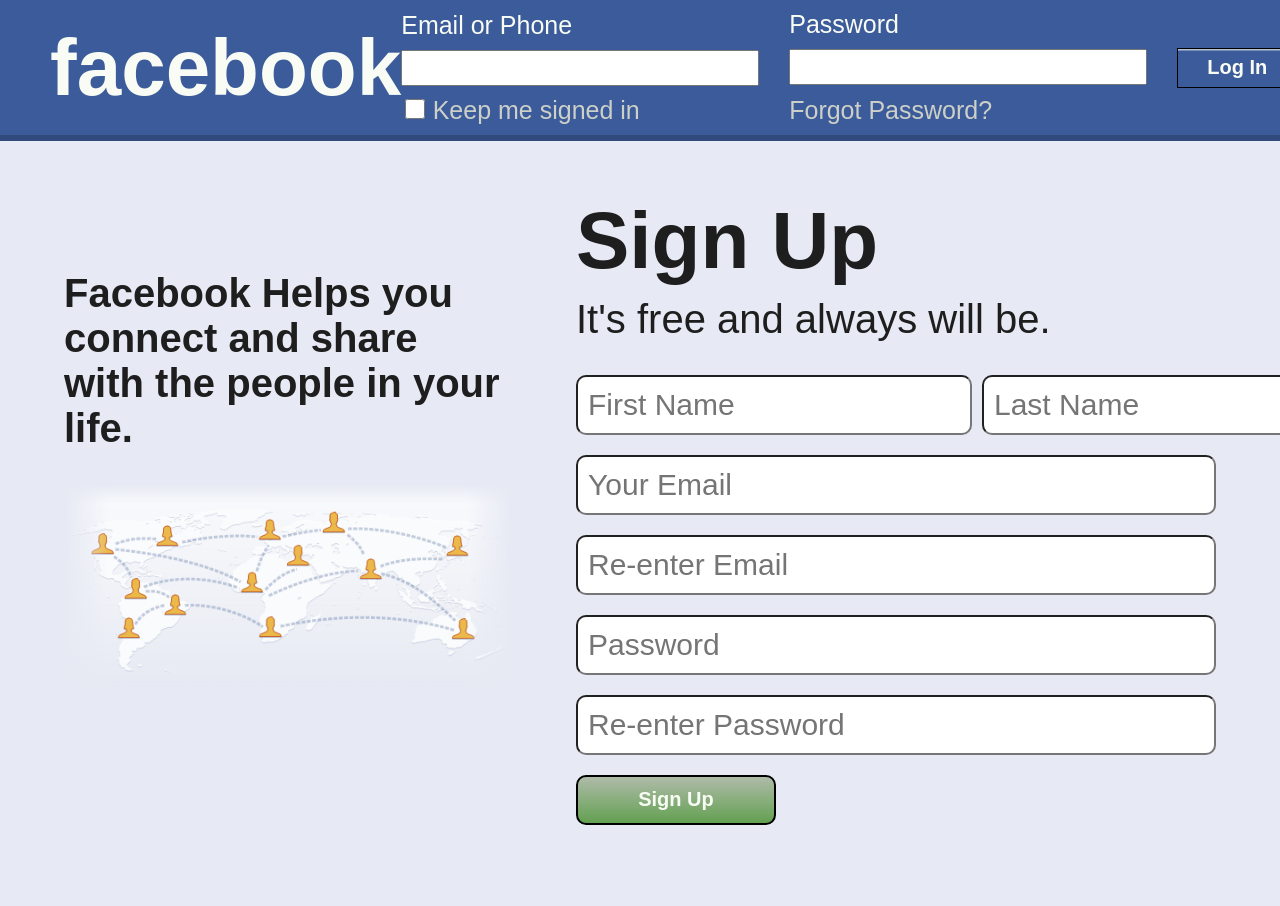
<file: index.html>
<!DOCTYPE html>
<html lang="en">
  <head>
    <meta charset="UTF-8" />
    <meta name="viewport" content="width=device-width, initial-scale=1.0" />
    <link rel="stylesheet" href="style.css" />
    <title>Facebook</title>
  </head>
  <body>
    <header>
      <h1>facebook</h1>
      <div>
        <form action="" id="loginForm">
          <div class="loginInput">
            <label for="username">Email or Phone</label>
            <input type="text" id="loginUsername" name="username" required />
            <span class="error" id="loginUsernameError">a</span>
            <div>
              <input type="checkbox" id="keepSignIn" name="keepSignIn" />
              <label for="keepSignIn">Keep me signed in</label>
            </div>
          </div>
          <div class="loginInput">
            <label for="password">Password</label>
            <input
              type="password"
              id="loginPassword"
              name="password"
              required
            />
            <span class="error" id="loginPasswordError">a</span>
            <a href="#">Forgot Password?</a>
          </div>
          <button type="submit">Log In</button>
        </form>
      </div>
    </header>

    <main>
      <div id="left">
        <h2>
          Facebook Helps you connect and share <br />with the people in your
          life.
        </h2>

        <img src="cap1.png" alt="People Connection" />
      </div>
      <div id="right">
        <h1>Sign Up</h1>
        <h2>It's free and always will be.</h2>

        <form action="POST" id="signupForm">
          <div id="name">
            <div style="display: flex; flex-direction: column; gap: 5px">
              <input
                type="text"
                name="firstName"
                id="firstName"
                placeholder="First Name"
              />
              <span class="error" id="firstNameError">a</span>
            </div>

            <div style="display: flex; flex-direction: column; gap: 5px">
              <input
                type="text"
                name="lastName"
                id="lastName"
                placeholder="Last Name"
              />
              <span class="error" id="lastNameError">a</span>
            </div>
          </div>
          <input
            type="email"
            name="newEmail"
            id="newEmail"
            placeholder="Your Email"
            id="newEmail"
          />
          <span class="error" id="emailError">a</span>

          <input
            type="email"
            name="reEmail"
            id="reEmail"
            placeholder="Re-enter Email"
          />
          <span class="error" id="reEmailError">a</span>

          <input
            type="password"
            name="newPassword"
            id="newPassword"
            placeholder="Password"
          />
          <span class="error" id="passwordError">a</span>
          <span class="strength" id="passwordStrength">a</span>

          <input
            type="password"
            name="rePassword"
            id="rePassword"
            placeholder="Re-enter Password"
          />
          <span class="error" id="rePasswordError">a</span>
          <button type="submit">Sign Up</button>
        </form>
      </div>
    </main>

    <script src="script.js"></script>
  </body>
</html>
</file>
<file: style.css>
body {
  margin: 0;
  font-family: Arial, Helvetica, sans-serif;
  padding: 0;
}

header {
  height: 15vh;
  width: 100%;
  background-color: #3c5b9a;
  display: flex;
  justify-content: space-between;
  align-items: center;
  color: #f8fcf4;
  border-bottom: #314a7d 6px solid;
}

h1 {
  font-size: 80px;
}

h2 {
  font-size: 40px;
}
header h1 {
  margin-left: 50px;
  padding: 0;
}

header form {
  display: flex;
  justify-content: space-between;
  align-items: center;
}

header form .loginInput {
  display: flex;
  flex-direction: column;
  align-items: stretch;
  gap: 10px;
  margin-right: 30px;
}

header form .loginInput label {
  font-size: 25px;
}

header form .loginInput input[type="checkbox"] {
  height: 20px;
  width: 20px;
}

header form .loginInput input[type="text"],
header form .loginInput input[type="password"] {
  height: 30px;
  width: 350px;
}

header form .loginInput a {
  margin-top: 1px;
  text-decoration: none;
  color: #ccd0c8;
  font-size: 25px;
}

header form .loginInput label[for="keepSignIn"] {
  color: #ccd0c8;
}

header button {
  margin-right: 30px;
  font-size: 20px;
  font-weight: bold;
  height: 40px;
  width: 120px;
  background: linear-gradient(
    to bottom,
    rgba(255, 255, 255, 0.615) 1px,
    #3c5b9a 2px
  );
  border: black 1px solid;
  color: #f8fcf4;
}

main {
  height: 85vh;
  width: 100%;
  background-color: #e7eaf4;
  display: flex;
  flex-direction: row;
}

main #left,
main #right {
  width: 50%;
  color: rgb(30, 30, 30);
}

#left {
  margin-left: 5%;
}

#left h2 {
  margin-top: 130px;
  font-weight: 600;
}

#left img {
  width: 100%;
  -webkit-mask-image: linear-gradient(
      to right,
      transparent,
      black 10%,
      black 90%,
      transparent
    ),
    linear-gradient(to top, transparent, black 10%, black 90%, transparent);
  mask-image: linear-gradient(
      to right,
      transparent,
      black 10%,
      black 90%,
      transparent
    ),
    linear-gradient(to top, transparent, black 10%, black 90%, transparent);

  -webkit-mask-composite: intersect;
  mask-composite: intersect;

  -webkit-mask-repeat: no-repeat;
  mask-repeat: no-repeat;
  -webkit-mask-size: 100% 100%;
  mask-size: 100% 100%;
}

#right {
  margin-right: 5%;
  margin-left: 5%;
}

#right h1 {
  margin-bottom: 0;
}

#right h2 {
  margin-top: 10px;
  font-weight: 500;
}

#right form {
  display: flex;
  flex-direction: column;
  gap: 20px;
}

#right form input {
  border-radius: 10px;
  padding-left: 10px;
  font-size: 30px;
  height: 6vh;
}

#right #name {
  display: flex;
  gap: 10px;
}
#right #name > div {
  flex: 1;
}

#right button {
  width: 200px;
  height: 50px;
  background: linear-gradient(to top, rgba(99, 160, 81), rgb(175, 187, 169));
  border-radius: 10px;
  border: black 2px solid;
  color: #f8fcf4;
  font-size: 20px;
  font-weight: bold;
}

.error {
  color: red;
  font-size: 12px;
}
.strength {
  font-size: 12px;
  font-weight: bold;
}
</file>
